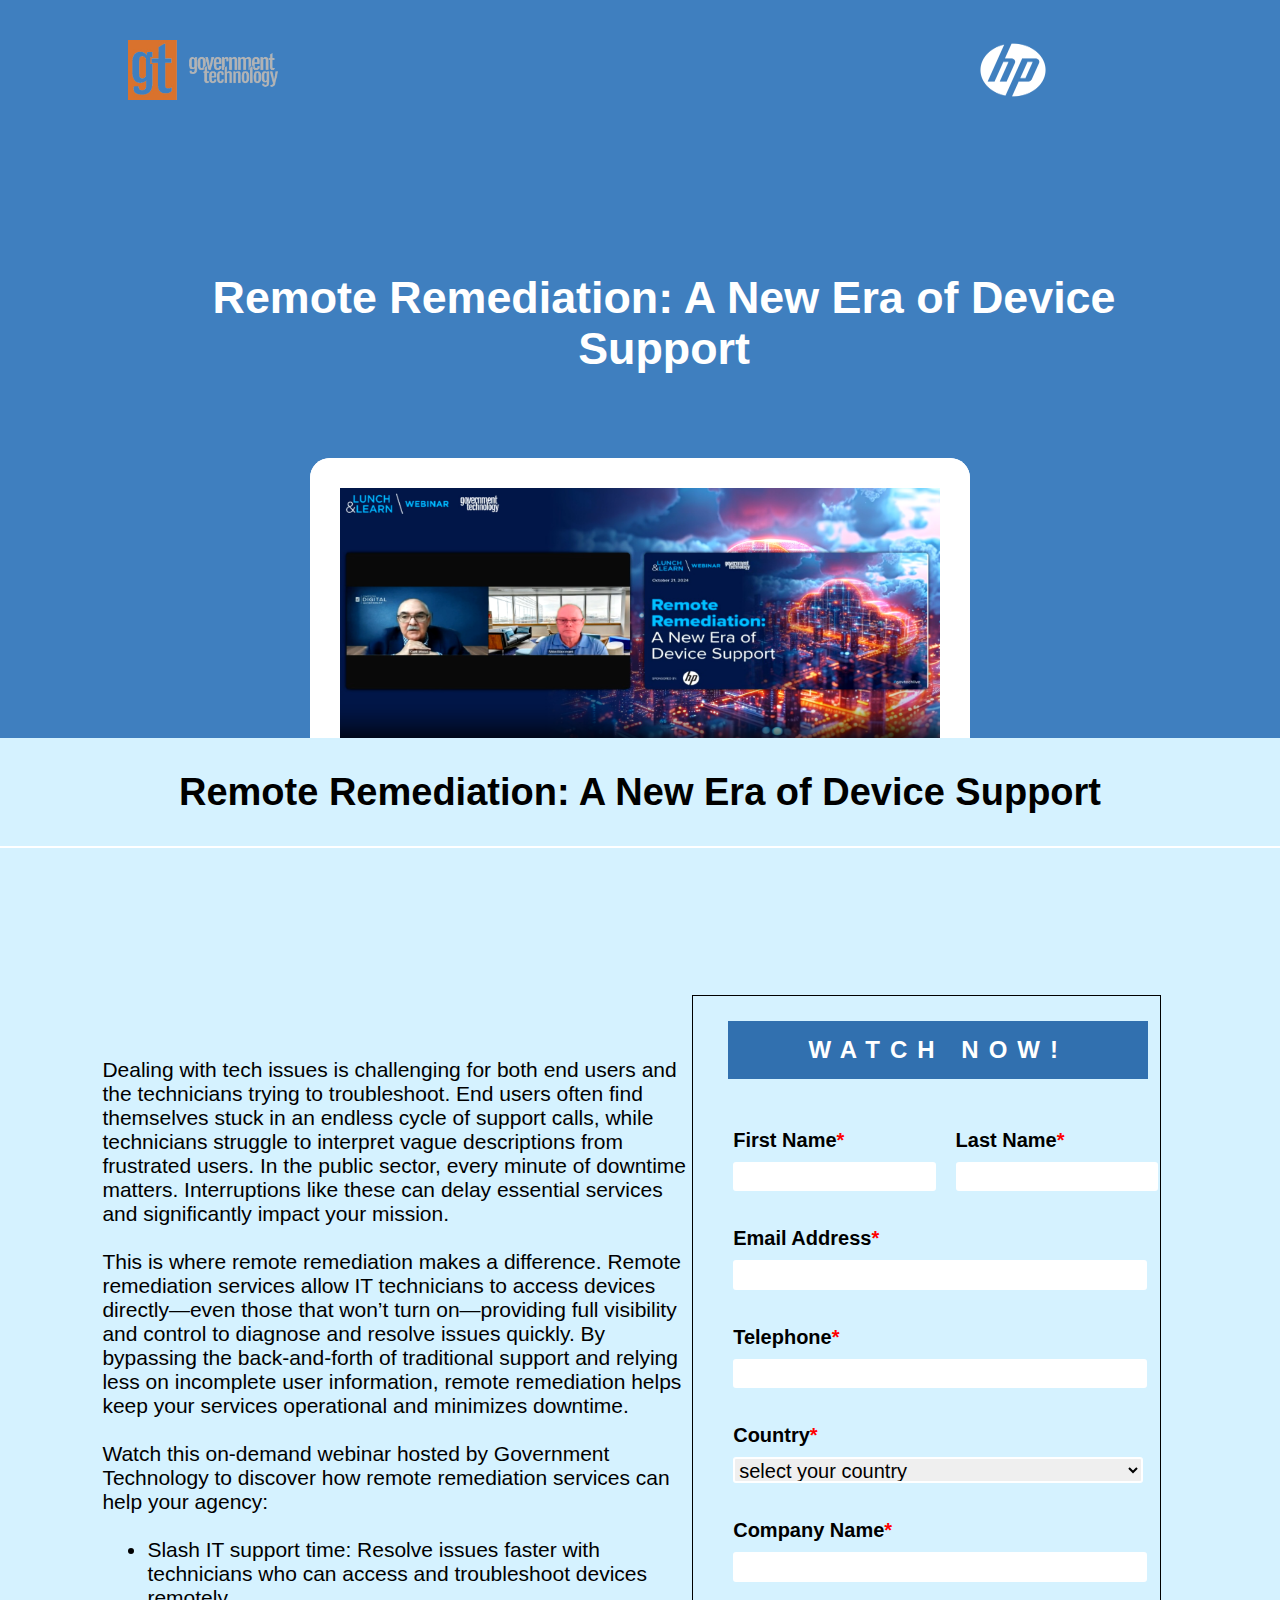
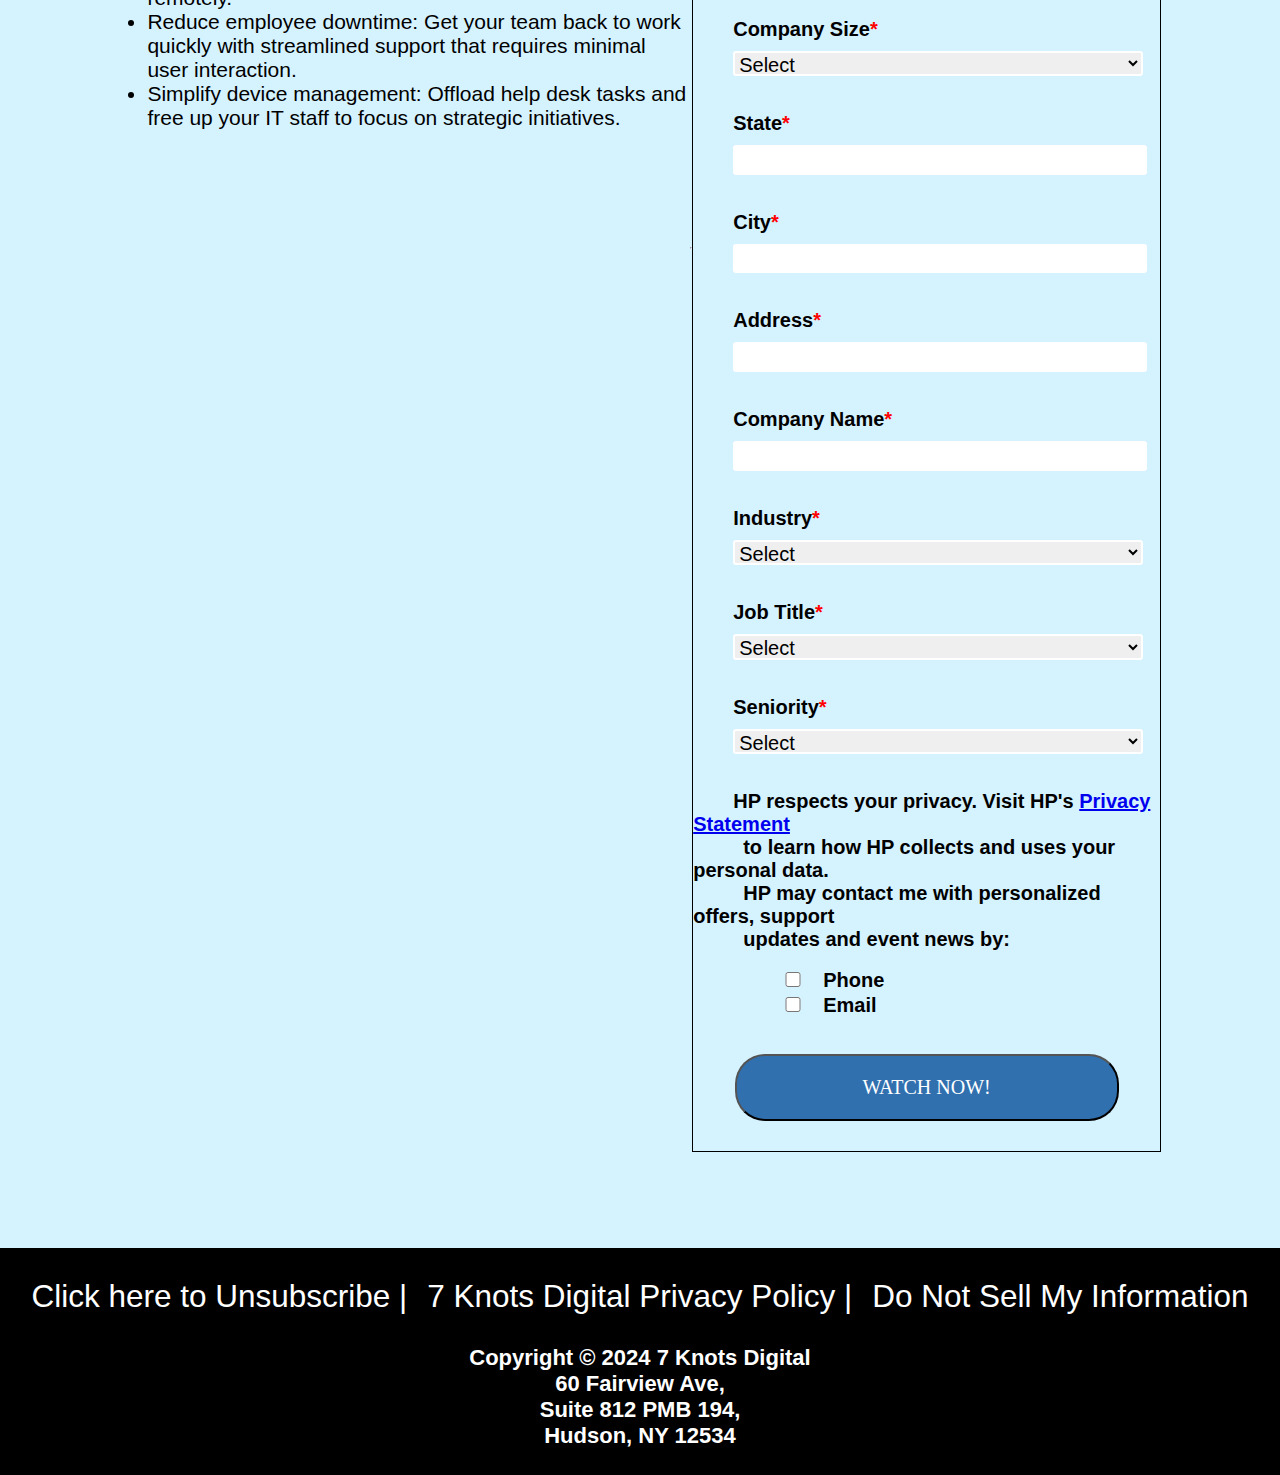
<file: sample.html>
<!DOCTYPE html>
<html lang="en">
<head>
    <meta charset="UTF-8">
    <meta name="viewport" content="width=device-width, initial-scale=1.0">
    <title>Document</title>
    <link rel="stylesheet" href="sample.css">
    <!-- CSS -->
<link href="https://cdn.jsdelivr.net/npm/bootstrap@5.3.2/dist/css/bootstrap.min.css" rel="stylesheet" integrity="sha384-QwfwHApk58JwDl2vhh7bcU9H7hRCh82k4wX7bzy3aEhB9sGtghVFxQf0PBBOwo0o" crossorigin="anonymous">

<!-- JavaScript Bundle with Popper -->
<script src="https://cdn.jsdelivr.net/npm/bootstrap@5.3.2/dist/js/bootstrap.bundle.min.js" integrity="sha384-PBf2HzwnO2ISNYyDfa+61OnNj1jJoRYzSY7Ze3c9cuEUSMIvZKE7tFOecF59jAQp" crossorigin="anonymous"></script>

</head>
<body>
    <header>
        <div class="container">
            <div class="logo">
                <img class="logo1" src="image.png">
                <img class="logo2" src="HP-Logo-White.png">
            </div>
        
        
            <div class="poster-main">
                <h1 class="heading">Remote Remediation: A New Era of Device Support</h1>
                <div class="poster">
                <img  src="HP-Q4-1-EN-1.png">
        </div>
    </div>
    </div>
    </header>

    <div class="head-thamb">
        <h1>Remote Remediation: A New Era of Device Support</h1>
    </div>
        <hr class="hr">
    <section class="section">
        <div class="info">
            <p>
                Dealing with tech issues is challenging for both end users and the technicians trying to troubleshoot. End users often find themselves stuck in an endless cycle of support calls, while technicians struggle to interpret vague descriptions from frustrated users. In the public sector, every minute of downtime matters. Interruptions like these can delay essential services and significantly impact your mission.
                <br><br>

This is where remote remediation makes a difference. Remote remediation services allow IT technicians to access devices directly—even those that won’t turn on—providing full visibility and control to diagnose and resolve issues quickly. By bypassing the back-and-forth of traditional support and relying less on incomplete user information, remote remediation helps keep your services operational and minimizes downtime.
<br><br>
Watch this on-demand webinar hosted by Government Technology to discover how remote remediation services can help your agency:
<br><br>
<ul style="margin-left: 45px;"><li>Slash IT support time: Resolve issues faster with technicians who can access and troubleshoot devices remotely.</li>
<li>Reduce employee downtime: Get your team back to work quickly with streamlined support that requires minimal user interaction.</li>
<li>Simplify device management: Offload help desk tasks and free up your IT staff to focus on strategic initiatives.</li>
</ul> </p>
        </div><br><hr>
        <div class="form">
            <form>
                <div class="head-form">
                    <h2>Watch Now!</h2>
                </div>
                <div class="field">
                <div class="fields1">
                    <label>First Name<span class="astric">*</span></label><br>
                    <input type="text" name="first name" data-parsley-id="4">
                </div>
                <div class="fields2">
                    <label>Last Name<span class="astric">*</span></label><br>
                    <input type="text" name="last name" data-parsley-id="4">
                </div>
                
            </div><br><br>
            <div class="email">
                <label>Email Address<span class="astric">*</span></label><br>
                <input type="email" name="email" data-parsley-id="4">
            </div><br><br>
            <div class="phone">
                <label>Telephone<span class="astric">*</span></label><br>
                <input type="number" name="phone" data-parsley-id="4">
            </div><br><br>
            <div class="Country">
                <label>Country<span class="astric">*</span></label><br>
                <select  name="Country" data-parsley-id="4">
                    <option value="selected">select your country</option>
                    <option value="United States">United States</option>
                    <option value="Afghanistan">Afghanistan</option>
                    <option value="Albania">Albania</option>
                    <option value="Algeria">Algeria</option>
                    <option value="American Samoa">American Samoa</option>
                    <option value="Andorra">Andorra</option>
                    <option value="Angola">Angola</option>
                    <option value="Anguilla">Anguilla</option>
                    <option value="Antarctica">Antarctica</option>
                    <option value="Antigua and Barbuda">Antigua and Barbuda</option>
                    <option value="Argentina">Argentina</option>
                    <option value="Armenia">Armenia</option>
                    <option value="Aruba">Aruba</option>
                    <option value="Australia">Australia</option>
                    <option value="Austria">Austria</option>
                    <option value="Azerbaijan">Azerbaijan</option>
                    <option value="Bahamas">Bahamas</option>
                    <option value="Bahrain">Bahrain</option>
                    <option value="Bangladesh">Bangladesh</option>
                    <option value="Barbados">Barbados</option>
                    <option value="Belarus">Belarus</option>
                    <option value="Belgium">Belgium</option>
                    <option value="Belize">Belize</option>
                    <option value="Benin">Benin</option>
                    <option value="Bermuda">Bermuda</option>
                    <option value="Bhutan">Bhutan</option>
                    <option value="Bolivia">Bolivia</option>
                    <option value="Bosnia and Herzegovina">Bosnia and Herzegovina</option>
                    <option value="Botswana">Botswana</option>
                    <option value="Bouvet Island">Bouvet Island</option>
                    <option value="Brazil">Brazil</option>
                    <option value="British Indian Ocean Territory">British Indian Ocean Territory</option>
                    <option value="Brunei Darussalam">Brunei Darussalam</option>
                    <option value="Bulgaria">Bulgaria</option>
                    <option value="Burkina Faso">Burkina Faso</option>
                    <option value="Burundi">Burundi</option>
                    <option value="Cambodia">Cambodia</option>
                    <option value="Cameroon">Cameroon</option>
                    <option value="Canada">Canada</option>
                    <option value="Cape Verde">Cape Verde</option>
                    <option value="Cayman Islands">Cayman Islands</option>
                    <option value="Central African Republic">Central African Republic</option>
                    <option value="Chad">Chad</option>
                    <option value="Chile">Chile</option>
                    <option value="China">China</option>
                    <option value="Christmas Island">Christmas Island</option>
                    <option value="Cocos (Keeling) Islands">Cocos (Keeling) Islands</option>
                    <option value="Colombia">Colombia</option>
                    <option value="Comoros">Comoros</option>
                    <option value="Congo">Congo</option>
                    <option value="Congo, the Democratic Republic of the">Congo, the Democratic Republic of the
                    </option>
                    <option value="Cook Islands">Cook Islands</option>
                    <option value="Costa Rica">Costa Rica</option>
                    <option value="Cote D'Ivoire">Cote D'Ivoire</option>
                    <option value="Croatia">Croatia</option>
                    <option value="Cuba">Cuba</option>
                    <option value="Cyprus">Cyprus</option>
                    <option value="Czech Republic">Czech Republic</option>
                    <option value="Denmark">Denmark</option>
                    <option value="Djibouti">Djibouti</option>
                    <option value="Dominica">Dominica</option>
                    <option value="Dominican Republic">Dominican Republic</option>
                    <option value="Ecuador">Ecuador</option>
                    <option value="Egypt">Egypt</option>
                    <option value="El Salvador">El Salvador</option>
                    <option value="Equatorial Guinea">Equatorial Guinea</option>
                    <option value="Eritrea">Eritrea</option>
                    <option value="Estonia">Estonia</option>
                    <option value="Ethiopia">Ethiopia</option>
                    <option value="Falkland Islands (Malvinas)">Falkland Islands (Malvinas)</option>
                    <option value="Faroe Islands">Faroe Islands</option>
                    <option value="Fiji">Fiji</option>
                    <option value="Finland">Finland</option>
                    <option value="France">France</option>
                    <option value="French Guiana">French Guiana</option>
                    <option value="French Polynesia">French Polynesia</option>
                    <option value="French Southern Territories">French Southern Territories</option>
                    <option value="Gabon">Gabon</option>
                    <option value="Gambia">Gambia</option>
                    <option value="Georgia">Georgia</option>
                    <option value="Germany">Germany</option>
                    <option value="Ghana">Ghana</option>
                    <option value="Gibraltar">Gibraltar</option>
                    <option value="Greece">Greece</option>
                    <option value="Greenland">Greenland</option>
                    <option value="Grenada">Grenada</option>
                    <option value="Guadeloupe">Guadeloupe</option>
                    <option value="Guam">Guam</option>
                    <option value="Guatemala">Guatemala</option>
                    <option value="Guinea">Guinea</option>
                    <option value="Guinea-Bissau">Guinea-Bissau</option>
                    <option value="Guyana">Guyana</option>
                    <option value="Haiti">Haiti</option>
                    <option value="Heard Island and Mcdonald Islands">Heard Island and Mcdonald Islands</option>
                    <option value="Holy See (Vatican City State)">Holy See (Vatican City State)</option>
                    <option value="Honduras">Honduras</option>
                    <option value="Hong Kong">Hong Kong</option>
                    <option value="Hungary">Hungary</option>
                    <option value="Iceland">Iceland</option>
                    <option value="India">India</option>
                    <option value="Indonesia">Indonesia</option>
                    <option value="Iran, Islamic Republic of">Iran, Islamic Republic of</option>
                    <option value="Iraq">Iraq</option>
                    <option value="Ireland">Ireland</option>
                    <option value="Israel">Israel</option>
                    <option value="Italy">Italy</option>
                    <option value="Jamaica">Jamaica</option>
                    <option value="Japan">Japan</option>
                    <option value="Jordan">Jordan</option>
                    <option value="Kazakhstan">Kazakhstan</option>
                    <option value="Kenya">Kenya</option>
                    <option value="Kiribati">Kiribati</option>
                    <option value="Korea, Democratic People's Republic of">Korea, Democratic People's Republic of
                    </option>
                    <option value="Korea, Republic of">Korea, Republic of</option>
                    <option value="Kuwait">Kuwait</option>
                    <option value="Kyrgyzstan">Kyrgyzstan</option>
                    <option value="Lao People's Democratic Republic">Lao People's Democratic Republic</option>
                    <option value="Latvia">Latvia</option>
                    <option value="Lebanon">Lebanon</option>
                    <option value="Lesotho">Lesotho</option>
                    <option value="Liberia">Liberia</option>
                    <option value="Libyan Arab Jamahiriya">Libyan Arab Jamahiriya</option>
                    <option value="Liechtenstein">Liechtenstein</option>
                    <option value="Lithuania">Lithuania</option>
                    <option value="Luxembourg">Luxembourg</option>
                    <option value="Macao">Macao</option>
                    <option value="Macedonia, the Former Yugoslav Republic of">Macedonia, the Former Yugoslav Republic
                       of</option>
                    <option value="Madagascar">Madagascar</option>
                    <option value="Malawi">Malawi</option>
                    <option value="Malaysia">Malaysia</option>
                    <option value="Maldives">Maldives</option>
                    <option value="Mali">Mali</option>
                    <option value="Malta">Malta</option>
                    <option value="Marshall Islands">Marshall Islands</option>
                    <option value="Martinique">Martinique</option>
                    <option value="Mauritania">Mauritania</option>
                    <option value="Mauritius">Mauritius</option>
                    <option value="Mayotte">Mayotte</option>
                    <option value="Mexico">Mexico</option>
                    <option value="Micronesia, Federated States of">Micronesia, Federated States of</option>
                    <option value="Moldova, Republic of">Moldova, Republic of</option>
                    <option value="Monaco">Monaco</option>
                    <option value="Mongolia">Mongolia</option>
                    <option value="Montserrat">Montserrat</option>
                    <option value="Morocco">Morocco</option>
                    <option value="Mozambique">Mozambique</option>
                    <option value="Myanmar">Myanmar</option>
                    <option value="Namibia">Namibia</option>
                    <option value="Nauru">Nauru</option>
                    <option value="Nepal">Nepal</option>
                    <option value="Netherlands">Netherlands</option>
                    <option value="Netherlands Antilles">Netherlands Antilles</option>
                    <option value="New Caledonia">New Caledonia</option>
                    <option value="New Zealand">New Zealand</option>
                    <option value="Nicaragua">Nicaragua</option>
                    <option value="Niger">Niger</option>
                    <option value="Nigeria">Nigeria</option>
                    <option value="Niue">Niue</option>
                    <option value="Norfolk Island">Norfolk Island</option>
                    <option value="Northern Mariana Islands">Northern Mariana Islands</option>
                    <option value="Norway">Norway</option>
                    <option value="Oman">Oman</option>
                    <option value="Pakistan">Pakistan</option>
                    <option value="Palau">Palau</option>
                    <option value="Palestinian Territory, Occupied">Palestinian Territory, Occupied</option>
                    <option value="Panama">Panama</option>
                    <option value="Papua New Guinea">Papua New Guinea</option>
                    <option value="Paraguay">Paraguay</option>
                    <option value="Peru">Peru</option>
                    <option value="Philippines">Philippines</option>
                    <option value="Pitcairn">Pitcairn</option>
                    <option value="Poland">Poland</option>
                    <option value="Portugal">Portugal</option>
                    <option value="Puerto Rico">Puerto Rico</option>
                    <option value="Qatar">Qatar</option>
                    <option value="Reunion">Reunion</option>
                    <option value="Romania">Romania</option>
                    <option value="Russian Federation">Russian Federation</option>
                    <option value="Rwanda">Rwanda</option>
                    <option value="Saint Helena">Saint Helena</option>
                    <option value="Saint Kitts and Nevis">Saint Kitts and Nevis</option>
                    <option value="Saint Lucia">Saint Lucia</option>
                    <option value="Saint Pierre and Miquelon">Saint Pierre and Miquelon</option>
                    <option value="Saint Vincent and the Grenadines">Saint Vincent and the Grenadines</option>
                    <option value="Samoa">Samoa</option>
                    <option value="San Marino">San Marino</option>
                    <option value="Sao Tome and Principe">Sao Tome and Principe</option>
                    <option value="Saudi Arabia">Saudi Arabia</option>
                    <option value="Senegal">Senegal</option>
                    <option value="Serbia and Montenegro">Serbia and Montenegro</option>
                    <option value="Seychelles">Seychelles</option>
                    <option value="Sierra Leone">Sierra Leone</option>
                    <option value="Singapore">Singapore</option>
                    <option value="Slovakia">Slovakia</option>
                    <option value="Slovenia">Slovenia</option>
                    <option value="Solomon Islands">Solomon Islands</option>
                    <option value="Somalia">Somalia</option>
                    <option value="South Africa">South Africa</option>
                    <option value="South Georgia and the South Sandwich Islands">South Georgia and the South Sandwich
                       Islands</option>
                    <option value="Spain">Spain</option>
                    <option value="Sri Lanka">Sri Lanka</option>
                    <option value="Sudan">Sudan</option>
                    <option value="Suriname">Suriname</option>
                    <option value="Svalbard and Jan Mayen">Svalbard and Jan Mayen</option>
                    <option value="Swaziland">Swaziland</option>
                    <option value="Sweden">Sweden</option>
                    <option value="Switzerland">Switzerland</option>
                    <option value="Syrian Arab Republic">Syrian Arab Republic</option>
                    <option value="Taiwan, Province of China">Taiwan, Province of China</option>
                    <option value="Tajikistan">Tajikistan</option>
                    <option value="Tanzania, United Republic of">Tanzania, United Republic of</option>
                    <option value="Thailand">Thailand</option>
                    <option value="Timor-Leste">Timor-Leste</option>
                    <option value="Togo">Togo</option>
                    <option value="Tokelau">Tokelau</option>
                    <option value="Tonga">Tonga</option>
                    <option value="Trinidad and Tobago">Trinidad and Tobago</option>
                    <option value="Tunisia">Tunisia</option>
                    <option value="Turkey">Turkey</option>
                    <option value="Turkmenistan">Turkmenistan</option>
                    <option value="Turks and Caicos Islands">Turks and Caicos Islands</option>
                    <option value="Tuvalu">Tuvalu</option>
                    <option value="Uganda">Uganda</option>
                    <option value="Ukraine">Ukraine</option>
                    <option value="United Arab Emirates">United Arab Emirates</option>
                     <option value="United Kingdom">United Kingdom</option>
                    <option value="United States Minor Outlying Islands">United States Minor Outlying Islands</option>
                    <option value="Uruguay">Uruguay</option>
                    <option value="Uzbekistan">Uzbekistan</option>
                    <option value="Vanuatu">Vanuatu</option>
                    <option value="Venezuela">Venezuela</option>
                    <option value="Viet Nam">Viet Nam</option>
                    <option value="Virgin Islands, British">Virgin Islands, British</option>
                    <option value="Virgin Islands, U.s.">Virgin Islands, U.s.</option>
                    <option value="Wallis and Futuna">Wallis and Futuna</option>
                    <option value="Western Sahara">Western Sahara</option>
                    <option value="Yemen">Yemen</option>
                    <option value="Zambia">Zambia</option>
                    <option value="Zimbabwe">Zimbabwe</option>
                 </select><br><br><br>

                 <div class="companyname">
                    <label>Company Name<span class="astric">*</span></label><br>
                    <input type="text" name="CompanyName" data-parsley-id="4">
                </div><br><br>

                <div class="companysize">
                    <label>Company Size<span class="astric">*</span></label><br>
                    <select type="text" name="CompanySize" data-parsley-id="4">
                        <option value="" selected="">Select</option>
 
                      <option value="1-4">1-4</option>
                      <option value="5-9">5-9</option>
                      <option value="10-24">10-24</option>
                      <option value="25-49">25-49</option>
                      <option value="50-99">50-99</option>
                      <option value="100-249">100-249</option>
                      <option value="250-499">250-499</option>
                      <option value="500-999">500-999</option>
                      <option value="1,000-4,999">1,000-4,999</option>
                      <option value="5,000 Plus">5,000+</option>
                   
                   </select>
                </div><br><br>
              
                <div class="state">
                    <label>State<span class="astric">*</span></label><br>
                    <input type="text" name="state" data-parsley-id="4">
                </div><br><br>
            </div>
            <div class="city">
                <label>City<span class="astric">*</span></label><br>
                <input type="text" name="city" data-parsley-id="4">
            </div><br><br>
            <div class="address">
                <label>Address<span class="astric">*</span></label><br>
                <input type="text" name="address" data-parsley-id="4">
            </div><br><br>
            <div class="postal">
                <label>Company Name<span class="astric">*</span></label><br>
                <input type="number" name="postal" data-parsley-id="4">
            </div><br><br>

            <div class="industry">
                <label>Industry<span class="astric">*</span></label><br>
                <select  name="industry" id="industry"data-parsley-id="4">
                    <option value="" selected="">Select</option>   
                    
                    <option value="Advertising/Media/Publishing">Advertising/Media/Publishing</option>
                    <option value="Aerospace and Aviation">Aerospace and Aviation</option>
                    <option value="Agriculture and Forestry">Agriculture and Forestry</option>
                    <option value="Automotive">Automotive</option>
                    <option value="Banking/Accounting/Financial">Banking/Accounting/Financial</option>
                    <option value="Computer and Technology">Computer and Technology</option>
                    <option value="Education and Training">Education and Training</option>
                    <option value="Engineering and Construction">Engineering and Construction</option>
                    <option value="Entertainment/Travel/Hospitality">Entertainment/Travel/Hospitality</option>
                    <option value="Food and Beverage">Food and Beverage</option>
                    <option value="Government and Public Administration">Government and Public Administration</option>
                    <option value="Healthcare">Healthcare</option>
                    <option value="Insurance">Insurance</option>
                    <option value="Legal Solutions">Legal Solutions</option>
                    <option value="Manufacturing">Manufacturing</option>
                    <option value="Marketing">Marketing</option>
                    <option value="Non profit Organizations">Non profit Organizations</option>
                    <option value="Pharmaceutical">Pharmaceutical</option>
                    <option value="Public Relations">Public Relations</option>
                    <option value="Real Estate">Real Estate</option>
                    <option value="Retail and Wholesale">Retail and Wholesale</option>
                    <option value="Scientific">Scientific</option>
                    <option value="Telecommunications">Telecommunications</option>
                    <option value="Transportation and Shipping">Transportation and Shipping</option>
                    <option value="Utilities">Utilities</option>
                    <option value="VAR/VAD/System Integrator">VAR/VAD/System Integrator</option>
                    <option value="Other" data-parsley-required-message="">Other</option>
                 </select>
            </div><br><br>

            <div class="jobtitle">
                <label>Job Title<span class="astric">*</span></label><br>
                <select  name="jobtitle" data-parsley-id="4">
                    <option value="" selected="">Select</option>
                   <option value="Business analysts">Business analysts</option>
                   <option value="Data analysts">Data analysts</option>
                   <option value="IT helpdesk">IT helpdesk</option>
                   <option value="IT Technician">IT Technician</option>
                   <option value="IT manager">IT manager</option>
                   <option value="IT director">IT director</option>
                   <option value="CIO">CIO</option>
                   <option value="CTO">CTO</option>
                   <option value="Director of Operations">Director of Operations</option>
                      <option value="Director of Finance">Director of Finance</option>
                      <option value="Purchasing Director">Purchasing Director</option>
                      <option value="Procurement Director">Procurement Director</option>
                      <option value="Technology Director">Technology Director</option>
                      <option value="Director of Reservations">Director of Reservations</option>
                      <option value="Director of Loyalty">Director of Loyalty</option>
                      <option value="Director Cargo">Director Cargo</option>
                      <option value="VP of Operations">VP of Operations</option>
                      <option value="VP of Finance">VP of Finance</option>
                      <option value="VP of Director">VP of Director</option>
                      <option value="Procurement Vice President">Procurement Vice President</option>
                      <option value="VP IT">VP IT</option>
                      <option value="Technology VP">Technology VP</option>
                      <option value="VP of Reservations">VP of Reservations</option>
                      <option value="VP of Loyalty">VP of Loyalty</option>
                      <option value="VP of Cargo">VP of Cargo</option>
                      <option value="Head of Operations">Head of Operations</option>
                      <option value="Chief Operations Officer">Chief Operations Officer</option>
                      <option value="Head of Customer Loyalty">Head of Customer Loyalty</option>
                      <option value="Chief Customer Loyalty Officer">Chief Customer Loyalty Officer</option>
                      <option value="Head of Reservations">Head of Reservations</option>
                      <option value="Chief Reservations Officer">Chief Reservations Officer</option>
                      <option value="Head of Finance">Head of Finance</option>
                      <option value="Chief Finance Officer">Chief Finance Officer</option>
                      <option value="Head of Purchasing">Head of Purchasing</option>
                      <option value="Head of Procurement">Head of Procurement</option>
                      <option value="Chief Purchasing Officer">Chief Purchasing Officer</option>
                      <option value="Chief Procurement Officer">Chief Procurement Officer</option>
                      <option value="Head of Information Technology">Head of Information Technology</option>
                      <!-- <option value="Chief Technology Officer">Chief Technology Officer</option> -->
                      <option value="Head of Cargo">Head of Cargo</option>
                      <option value="Chief Cargo Officer">Chief Cargo Officer</option>  
                   <option value="Other">Other</option>   
                </select>
            </div><br><br>

            <div class="form-group" id="job_title_other" style="display:none;">
                <label>Please Specify Job Title<font color="red">*</font></label><br>
                <input type="text" id="job_title_other_ans" class="form-control" name="data[14]" data-parsley-id="32">
             </div>

            <div class="seniority">
                <label>Seniority<span class="astric">*</span></label><br>
                <select  name="Seniority" data-parsley-id="4">
                    <option value="" selected="">Select</option>
                    <option value="Manager plus">Manager+ </option>
                    <option value="Other">Other</option>
                 </select>
            </div><br><br>

            <section class="last-check-info">
                <label>
                    HP respects your privacy. Visit HP's <a href="https://www.hp.com/us-en/privacy/privacy.html" target="_blank" rel="noopener noreferrer">Privacy Statement</a><br>&nbsp;&nbsp;&nbsp;&nbsp;&nbsp;&nbsp;&nbsp;&nbsp; to learn how HP collects and uses your personal data.<br> &nbsp;&nbsp;&nbsp;&nbsp;&nbsp;&nbsp;&nbsp;&nbsp; HP may contact me with personalized offers, support<br> &nbsp;&nbsp;&nbsp;&nbsp;&nbsp;&nbsp;&nbsp;&nbsp; updates and event news by:
                </label>
            </section><br>
            <section>
                <label class="chkbox">
                    <input class="chk" type="checkbox" value="phone_chk" ><span style="font-size: 20px" >Phone</span><br>
                    </label>
            </section> 
            <section>
                <label class="chkbox" >
                    <input class="chk" type="checkbox" value="Email_chk" ><span style="font-size: 20px" >Email</span>
                    </label>
            </section><br><br>

            <div class="btn">
                <input class="btn-click" type="submit" value="Watch Now!">
            </div>
            </form>
        </div>
    
</section>
<footer>
    <div class="footer-link">
    <ul>
        <li><a href="#">Click here to Unsubscribe |</a> </li>
        <li><a href="#">7 Knots Digital Privacy Policy |</a> </li>
        <li><a href="#"> Do Not Sell My Information</a></li>
    </ul>
</div>

<div class="copyright">
    <h4>
        Copyright © 2024 7 Knots Digital<br>
60 Fairview Ave,<br>
Suite 812 PMB 194,<br>
Hudson, NY 12534<br><br>
    </h4>
</div>
</footer>
</body>
</html>
</file>
<file: sample.css>
*{
    margin: 0 0;
    padding: 0 0;
    font-family: 'Gill Sans', 'Gill Sans MT', Calibri, 'Trebuchet MS', sans-serif;
}

.container{
    background-color: #3F7FBF;
    height: auto;
    width: 100%;
}

.logo{
    width: 100%;
}


.logo1, .logo2{
    width: 150px;
    height: 60px;
}

.logo1{
    margin: 40px 10%;
}

.logo2{
    margin: 40px 15%;
    float: right;
    
}



.poster-main{
    columns: 2;
}

.poster{
    float: right;
    display: flex;
    margin-top: 5%;
    margin-right: 42%;
}


.poster img{
    
    width: 450px;
    height: 230px;
    
    border: 30px solid rgb(255, 255, 255);
    border-radius: 20px;
    border-bottom: 0px solid transparent;
    border-bottom-right-radius: 0;
    border-bottom-left-radius: 0;
}

.heading{
    font-size: 2.5vw;
    margin-left: 10%;
    margin-right: 80px;
    text-align: center;
    margin-top:10%;
    margin-bottom: 20px;
    color: white;
    font-family: 'Gill Sans', 'Gill Sans MT', Calibri, 'Trebuchet MS', sans-serif;
    font-weight: bold;
}

@media (max-width: 1500px) {
    .poster-main{
        columns: 1;
    }
    .poster{
        display: flex;
        justify-content: center;  /* Horizontally centers */
        align-items: center;      /* Vertically centers */
        margin-top: 5%;
        margin-left: auto;
        margin-right: auto;
        width: 100%; 
    }
    .heading{
        font-size: 3.5vw;
        margin-left: 10%;
        margin-right: 80px;
        margin-top:10%;
        margin-bottom: 20px;
    }
    .poster img{
        width: 600px;
        height: 250px;
    }
}

@media (max-width: 750px) {
    .poster img{
        width: 400px;
        height: 250px;
    }

    .logo2{
        margin: 40px 5%;
        float: right;   
    }
    .container{
        background-color: #3F7FBF;
        height: auto;
        width: 100%;
    }
    .heading{
        font-size: 30px;
    }
}
    


@media (max-width: 500px){
    .poster img{
        width: 300px;
        height: 250px;
    }
    .logo2{
        margin: 40px -2%;
        float: right;   
    }
    .heading{
        font-size: 21px;
    }
}

.head-thamb{
    font-size: 19px;
    width: 100%;
    height: 12vh;
    /* font-weight: bold; */
    font-family: 'Gill Sans', 'Gill Sans MT', Calibri, 'Trebuchet MS', sans-serif;
    display: flex;
    justify-content: center;
    align-items: center;
    /* text-align: center; */
    background-color: rgba(186, 234, 255, 0.602);
}

.section{
    
    display:flex;
    justify-content: center;
    align-items: center;
    columns: 2;
    background-color: rgba(186, 234, 255, 0.602);
    /* margin-bottom: 25px; */
    height: 2000px;
}

.info{
    /* margin: 0 0; */
    /* border: 2px solid black; */
    width: 50%;
    margin-left: 8%;
    font-size: 21px;
    font-family: 'Gill Sans', 'Gill Sans MT', Calibri, 'Trebuchet MS', sans-serif;
    margin-top: -71%;

}

.form{
    width: 50%;
    padding-top: 51px;
}
.hr{
    color:rgb(255, 255, 255);
    height: 2px;
    border: transparent;
}

form{
   
    border: 1px solid black;
    width: 36.46vw;
    height: auto;
}

.head-form{
    display: flex;
    justify-content: center;
    align-items: center;
    background-color: #3170af;
    
    width: 90%;
    margin-top: 25px;
    margin-left: 35px;
    margin-bottom: 50px;

}

.head-form h2{
    /* background-color: #3475b6; */
    color: white;
    padding: 15px;
    letter-spacing: 10px;
    font-family: 'Gill Sans', 'Gill Sans MT', Calibri, 'Trebuchet MS', sans-serif;
    font-weight: bold;
    text-transform: uppercase;
}

.field{
    display: flex;
    align-items: center;
}

label{
    font-size: 20px;
    font-weight: bold;
    margin-left: 40px;
}

.astric{
    color: red;
}

.field input[type="text"]{
    width: 15.5vw;
    height: 2vw;
    margin-left: 40px;
    margin-right: -20px;
    border-radius: 3px;
    border: 2px solid white;
    margin-top: 10px
}

.email input, .phone input, .Country select, .companyname input, .state input, .city input, .state select, 
.address input, .postal input, .industry select, .jobtitle select, .seniority select{
    width: 32vw;
    height: 2vw;
    margin-left: 40px;
    margin-right: -20px;
    border-radius: 3px;
    border: 2px solid white;
    margin-top: 10px
}

.Country select, .industry select, .jobtitle select, .seniority select {
    font-size: 20px;
}
/* .last-check-info{
    text-align: center;
} */
.chkbox{
    line-height: 1.5em;
    padding-left: 30px; 
    margin-top: 10px; 
    font-size: 15px;
}

.chk{
    width: 60px;
    height: 15px;
}

.btn{
    display: flex;
    justify-content: center;
    align-items: center;
    margin-bottom: 30px;
}

.btn-click{
    width: 30vw;
    padding: 20px;
    border-radius: 30px;
    font-size: 20px;
    font-family: open sans;
    text-transform: uppercase;
    background-color: #3170af;
    color: white;
}

.btn-click:hover{
    background-color: #073563;
}

footer{
    height: auto;
    width: 100%;
    background-color: black;
    color: white;
}
.footer-link{
    display: flex;
    justify-content: center;
    align-items: center;
    
}

.footer-link ul{
    display: flex;
    justify-content: center;
    align-items: center;
    gap: 20px;
    font-size: 3.5vh;
    list-style: none;
    margin-top: 30px;
}

.footer-link ul li a{
    list-style: none;
    text-decoration: none;
    color: white;
}

.footer-link ul li a:hover{
    color: #0122a8;
}


.copyright{
    margin-top: 30px;
    text-align: center;
    font-size: 22px;
}
</file>
